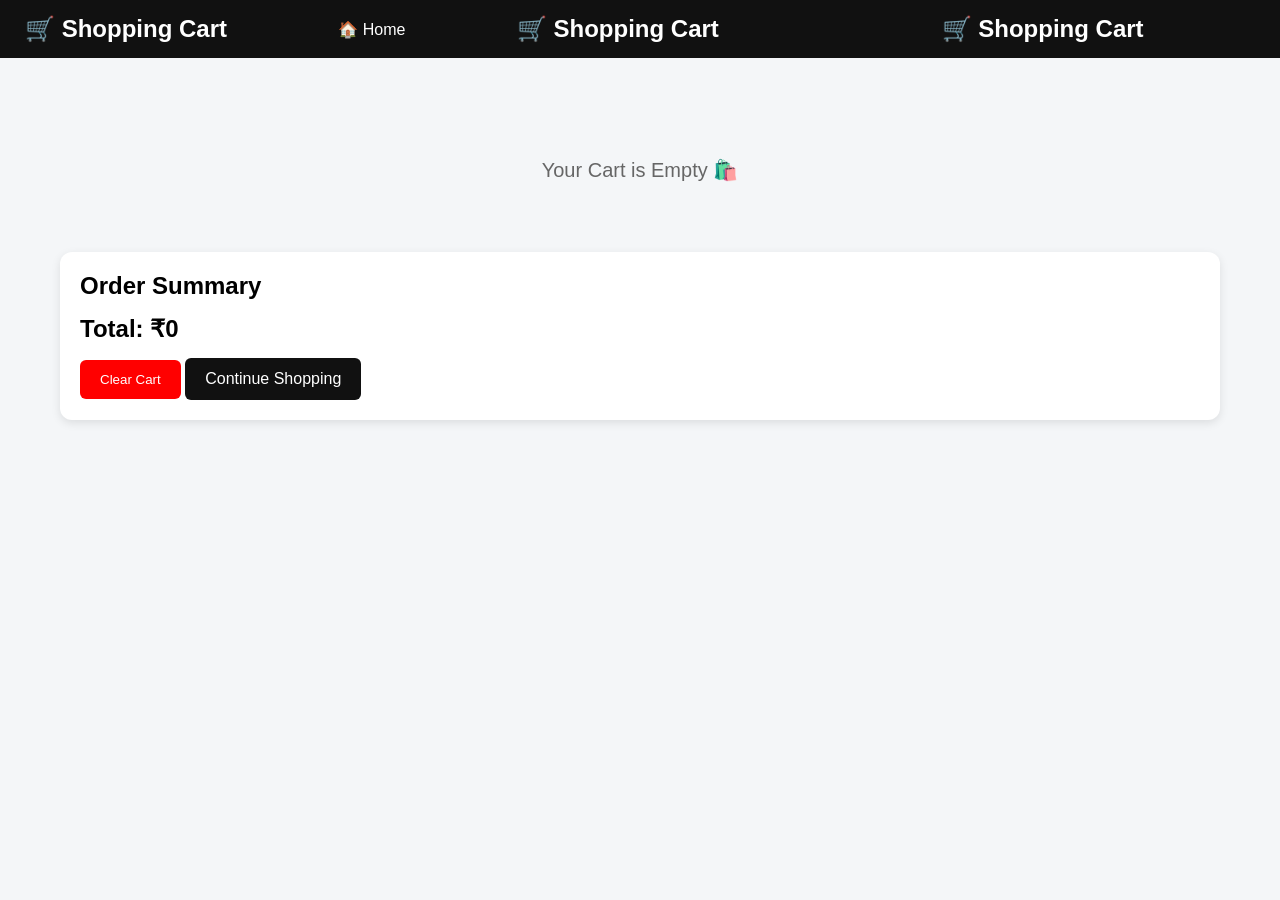
<file: cart.html>
<!DOCTYPE html>
<html lang="en">
<head>
<meta charset="UTF-8">
<meta name="viewport" content="width=device-width, initial-scale=1.0">
<title>Shopping Cart - Shrihya Fashion</title>

<style>
*{
    margin:0;
    padding:0;
    box-sizing:border-box;
    font-family:Arial,sans-serif;
}

body{
    background:#f4f6f8;
}

header{
    background:#111;
    color:white;
    padding:15px 25px;
    display:flex;
    justify-content:space-between;
    align-items:center;
}

header a{
    color:white;
    text-decoration:none;
}

.container{
    max-width:1200px;
    margin:30px auto;
    padding:20px;
}

.cart-item{
    background:white;
    border-radius:12px;
    padding:15px;
    margin-bottom:15px;
    display:flex;
    gap:20px;
    align-items:center;
    box-shadow:0 3px 10px rgba(0,0,0,0.1);
}

.cart-item img{
    width:120px;
    height:120px;
    object-fit:cover;
    border-radius:10px;
}

.item-details{
    flex:1;
}

.item-details h3{
    margin-bottom:10px;
}

.price{
    color:green;
    font-weight:bold;
}

.controls{
    margin-top:10px;
}

.controls button{
    padding:8px 12px;
    border:none;
    cursor:pointer;
    border-radius:5px;
}

.qty-btn{
    background:#111;
    color:white;
}

.remove-btn{
    background:red;
    color:white;
    margin-left:10px;
}

.summary{
    background:white;
    padding:20px;
    border-radius:12px;
    box-shadow:0 3px 10px rgba(0,0,0,0.1);
    margin-top:20px;
}

.total{
    font-size:24px;
    font-weight:bold;
    margin-top:15px;
}

.action-btn{
    margin-top:15px;
    padding:12px 20px;
    border:none;
    cursor:pointer;
    border-radius:6px;
}

.clear-btn{
    background:red;
    color:white;
}

.shop-btn{
    background:#111;
    color:white;
    text-decoration:none;
    display:inline-block;
}

.empty{
    text-align:center;
    padding:50px;
    font-size:20px;
    color:#666;
}
</style>
</head>
<body>

<header>
    <h2>🛒 Shopping Cart</h2>
    <a href="index.html">🏠 Home</a>
    <h2>🛒 Shopping Cart</h2>
    <a href="men.html"></a>
    <h2>🛒 Shopping Cart</h2>
    <a href="women.html"></a>
</header>

<div class="container">

    <div id="cartItems"></div>

    <div class="summary">
        <h2>Order Summary</h2>

        <div class="total">
            Total: ₹<span id="totalAmount">0</span>
        </div>

        <button class="action-btn clear-btn" id="clearCart">
            Clear Cart
        </button>

        <a href="index.html" class="action-btn shop-btn">
            Continue Shopping
        </a>
    </div>

</div>

<script>

let cart = JSON.parse(localStorage.getItem("cart")) || [];

function saveCart(){
    localStorage.setItem("cart",JSON.stringify(cart));
    renderCart();
}

function increaseQty(id){
    const item = cart.find(i => i.id === id);
    if(item){
        item.quantity++;
        saveCart();
    }
}

function decreaseQty(id){
    const item = cart.find(i => i.id === id);

    if(item){
        item.quantity--;

        if(item.quantity <= 0){
            cart = cart.filter(i => i.id !== id);
        }

        saveCart();
    }
}

function removeItem(id){
    cart = cart.filter(i => i.id !== id);
    saveCart();
}

function renderCart(){

    const cartItems = document.getElementById("cartItems");
    const totalAmount = document.getElementById("totalAmount");

    if(cart.length === 0){
        cartItems.innerHTML =
        `<div class="empty">Your Cart is Empty 🛍️</div>`;
        totalAmount.textContent = "0";
        return;
    }

    let total = 0;

    cartItems.innerHTML = cart.map(item => {

        let itemTotal = item.price * item.quantity;
        total += itemTotal;

        return `
        <div class="cart-item">

            <img src="${item.image}" alt="${item.name}">

            <div class="item-details">
                <h3>${item.name}</h3>

                <div class="price">
                    ₹${item.price}
                </div>

                <p>Quantity: ${item.quantity}</p>

                <div class="controls">

                    <button class="qty-btn"
                    onclick="decreaseQty('${item.id}')">
                    -
                    </button>

                    <button class="qty-btn"
                    onclick="increaseQty('${item.id}')">
                    +
                    </button>

                    <button class="remove-btn"
                    onclick="removeItem('${item.id}')">
                    Remove
                    </button>

                </div>

            </div>

        </div>
        `;
    }).join("");

    totalAmount.textContent = total;
}

document.getElementById("clearCart")
.addEventListener("click", () => {

    cart = [];
    saveCart();

});

renderCart();

</script>

</body>
</html>
</file>
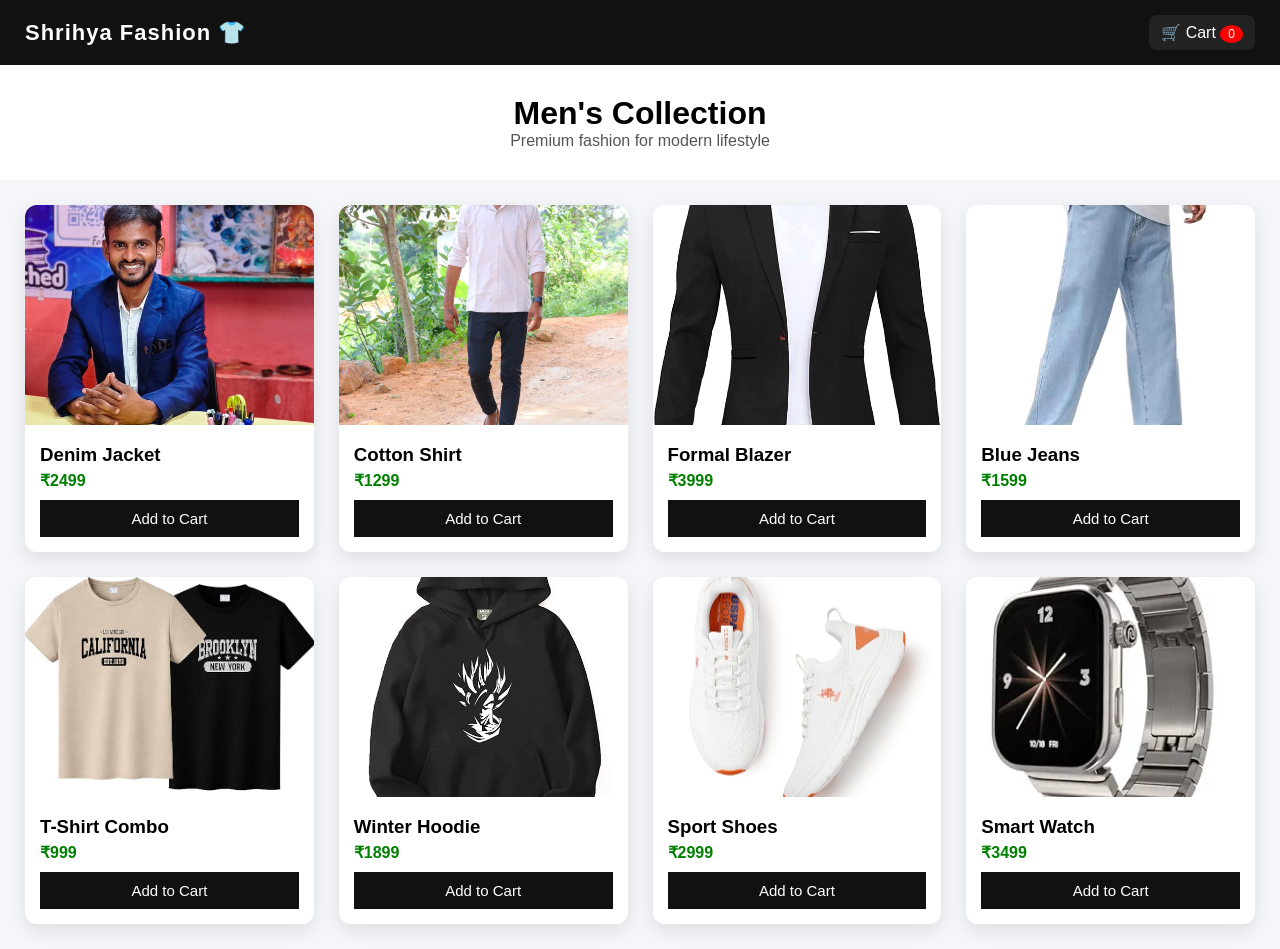
<file: men.html>
<!DOCTYPE html>
<html lang="en">
<head>
<meta charset="UTF-8">
<meta name="viewport" content="width=device-width, initial-scale=1.0">
<title>Shrihya Fashion - Men Collection</title>

<style>

/* RESET */
*{
  margin:0;
  padding:0;
  box-sizing:border-box;
  font-family:Arial, sans-serif;
}

/* BODY */
body{
  background:#f5f6fa;
}

/* NAVBAR */
.navbar{
  background:#111;
  color:#fff;
  display:flex;
  justify-content:space-between;
  align-items:center;
  padding:15px 25px;
  position:sticky;
  top:0;
  z-index:1000;
}

.brand{
  font-size:22px;
  font-weight:bold;
  letter-spacing:1px;
}

.cart-link{
  color:white;
  text-decoration:none;
  font-size:16px;
  background:#222;
  padding:8px 12px;
  border-radius:8px;
  transition:0.3s;
}

.cart-link:hover{
  background:red;
}

/* HERO */
.hero{
  text-align:center;
  padding:30px;
  background:white;
}

.hero h1{
  font-size:32px;
}

.hero p{
  color:#555;
}

/* GRID */
.grid{
  display:grid;
  grid-template-columns:repeat(auto-fit,minmax(240px,1fr));
  gap:25px;
  padding:25px;
}

/* CARD */
.card{
  background:white;
  border-radius:12px;
  overflow:hidden;
  box-shadow:0 6px 18px rgba(0,0,0,0.1);
  transition:0.3s;
}

.card:hover{
  transform:translateY(-6px);
}

.card img{
  width:100%;
  height:220px;
  object-fit:cover;
}

.card-body{
  padding:15px;
}

.card-body h3{
  margin-bottom:5px;
}

.price{
  color:green;
  font-weight:bold;
  margin-bottom:10px;
}

/* BUTTON */
.add-btn{
  width:100%;
  padding:10px;
  border:none;
  background:#111;
  color:white;
  cursor:pointer;
  font-size:15px;
  transition:0.3s;
}

.add-btn:hover{
  background:#e74c3c;
}

/* BADGE */
.badge{
  background:red;
  color:white;
  padding:2px 8px;
  border-radius:50%;
  font-size:12px;
}
</style>

</head>

<body>

<!-- NAVBAR -->
<div class="navbar">
  <div class="brand">Shrihya Fashion 👕</div>

  <a href="cart.html" class="cart-link">
    🛒 Cart <span id="cartCount" class="badge">0</span>
  </a>
</div>

<!-- HERO -->
<div class="hero">
  <h1>Men's Collection</h1>
  <p>Premium fashion for modern lifestyle</p>
</div>

<!-- PRODUCTS GRID -->
<div class="grid">

  <!-- 1 -->
  <div class="card">
    <img src="men1.jpeg">
    <div class="card-body">
      <h3>Denim Jacket</h3>
      <div class="price">₹2499</div>
      <button class="add-btn" data-id="1" data-name="Denim Jacket" data-price="2499" data-image="men1.jpeg">Add to Cart</button>
    </div>
  </div>

  <!-- 2 -->
  <div class="card">
    <img src="men.jpeg">
    <div class="card-body">
      <h3>Cotton Shirt</h3>
      <div class="price">₹1299</div>
      <button class="add-btn" data-id="2" data-name="Cotton Shirt" data-price="1299" data-image="men.jpeg">Add to Cart</button>
    </div>
  </div>

  <!-- 3 -->
  <div class="card">
    <img src="blazer.jpg">
    <div class="card-body">
      <h3>Formal Blazer</h3>
      <div class="price">₹3999</div>
      <button class="add-btn" data-id="3" data-name="Formal Blazer" data-price="3999" data-image="https://source.unsplash.com/500x500/?men,blazer">Add to Cart</button>
    </div>
  </div>

  <!-- 4 -->
  <div class="card">
    <img src="blue jeans.jpg">
    <div class="card-body">
      <h3>Blue Jeans</h3>
      <div class="price">₹1599</div>
      <button class="add-btn" data-id="4" data-name="Blue Jeans" data-price="1599" data-image="https://source.unsplash.com/500x500/?men,jeans">Add to Cart</button>
    </div>
  </div>

  <!-- 5 -->
  <div class="card">
    <img src="combo.jpg">
    <div class="card-body">
      <h3>T-Shirt Combo</h3>
      <div class="price">₹999</div>
      <button class="add-btn" data-id="5" data-name="T-Shirt Combo" data-price="999" data-image="https://source.unsplash.com/500x500/?tshirt,men">Add to Cart</button>
    </div>
  </div>

  <!-- 6 -->
  <div class="card">
    <img src="hoodie.jpg">
    <div class="card-body">
      <h3>Winter Hoodie</h3>
      <div class="price">₹1899</div>
      <button class="add-btn" data-id="6" data-name="Winter Hoodie" data-price="1899" data-image="https://source.unsplash.com/500x500/?hoodie,men">Add to Cart</button>
    </div>
  </div>

  <!-- 7 -->
  <div class="card">
    <img src="shoe.jpg">
    <div class="card-body">
      <h3>Sport Shoes</h3>
      <div class="price">₹2999</div>
      <button class="add-btn" data-id="1" data-name="Denim Jacket" data-price="2499" data-image="men1.jpeg">Add to Cart</button>

    </div>
  </div>

  <!-- 8 -->
  <div class="card">
    <img src="smartwatch.webp">
    <div class="card-body">
      <h3>Smart Watch</h3>
      <div class="price">₹3499</div>
      <button class="add-btn" data-id="8" data-name="Smart Watch" data-price="3499" data-image="https://source.unsplash.com/500x500/?watch,men">Add to Cart</button>
    </div>
  </div>

</div>

<!-- SCRIPT -->
<script>

let cart = JSON.parse(localStorage.getItem("cart")) || [];

/* UPDATE CART COUNT */
function updateCartCount(){
  document.getElementById("cartCount").textContent =
  cart.reduce((sum,item)=>sum+item.quantity,0);
}

/* ADD TO CART */
document.querySelectorAll(".add-btn").forEach(btn=>{
  btn.addEventListener("click",()=>{

    const product = {
      id: btn.dataset.id,
      name: btn.dataset.name,
      price: Number(btn.dataset.price),
      image: btn.dataset.image,
      quantity: 1
    };

    let existing = cart.find(i=>i.id===product.id);

    if(existing){
      existing.quantity++;
    }else{
      cart.push(product);
    }

    localStorage.setItem("cart",JSON.stringify(cart));
    updateCartCount();

    alert("Added to cart ✅");
  });
});

updateCartCount();

</script>

</body>
</html>
</file>
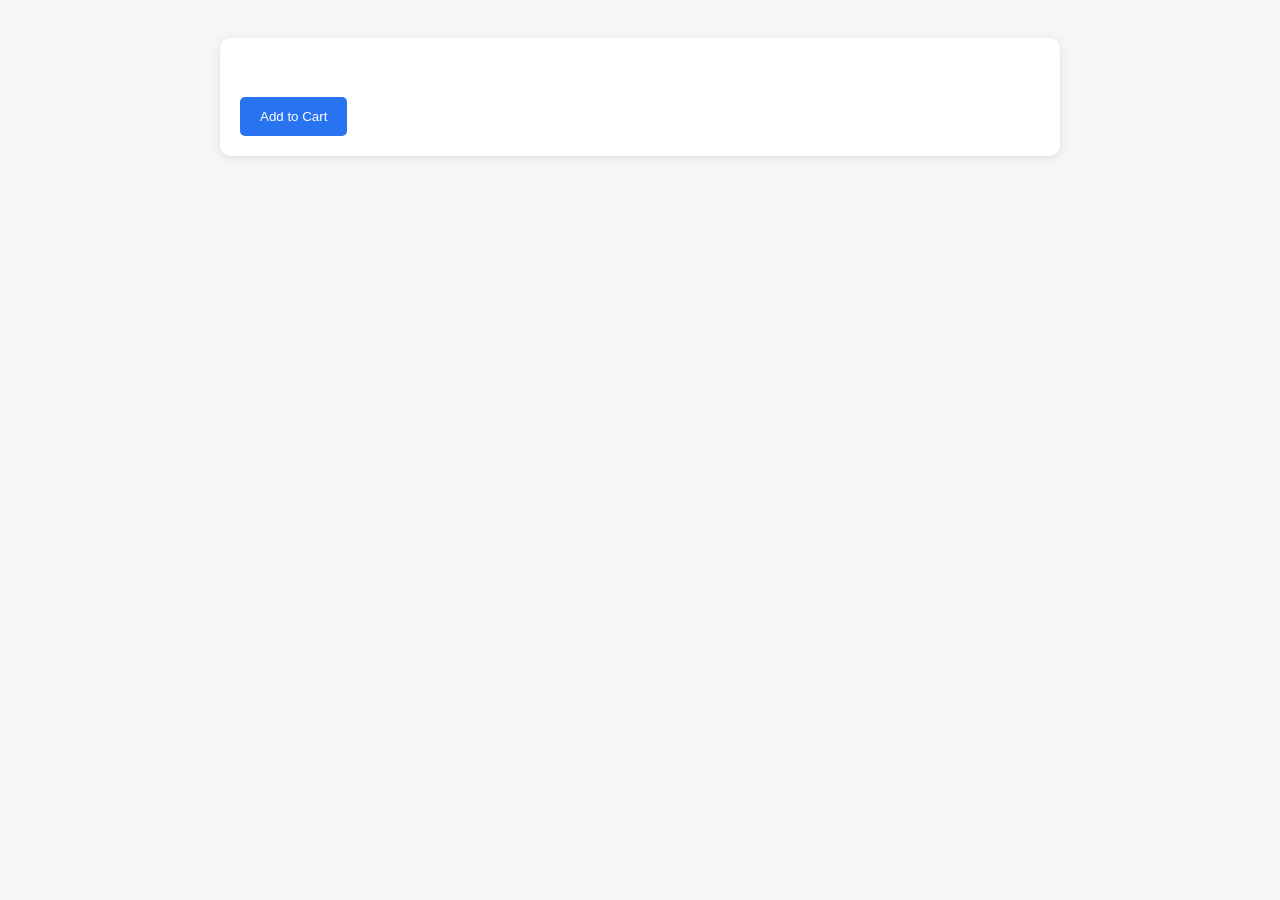
<file: product.html>
<!DOCTYPE html>
<html lang="en">
<head>
<meta charset="UTF-8">
<meta name="viewport" content="width=device-width, initial-scale=1.0">
<title>Product Details</title>

<style>
body{
font-family:Arial,sans-serif;
background:#f5f6f8;
padding:30px;
}
.product{
max-width:800px;
margin:auto;
background:white;
padding:20px;
border-radius:10px;
box-shadow:0 2px 10px rgba(0,0,0,.1);
}
img{
width:100%;
max-height:400px;
object-fit:cover;
border-radius:10px;
}
.price{
color:green;
font-size:24px;
font-weight:bold;
margin:10px 0;
}
button{
padding:12px 20px;
background:#2874f0;
color:white;
border:none;
cursor:pointer;
border-radius:5px;
}
</style>
</head>
<body>

<div class="product">
<img id="pimg">
<h1 id="pname"></h1>
<p class="price" id="pprice"></p>
<p id="pdesc"></p>
<button>Add to Cart</button>
</div>

<script>

const products=[
{
id:1,
name:"Summer Dress",
price:"₹1799",
img:"summer.jpg",
desc:"Beautiful summer dress for women."
},
{
id:2,
name:"Denim Jacket",
price:"₹2499",
img:"denim.jpg",
desc:"Premium denim jacket."
},
{
id:3,
name:"Sports Shoes",
price:"₹2999",
img:"https://images.unsplash.com/photo-1542291026-7eec264c27ff?w=500",
desc:"Comfortable sports shoes."
},
{
id:4,
name:"Designer Bag",
price:"₹3299",
img:"https://images.unsplash.com/photo-1584917865442-de89df76afd3?w=500",
desc:"Luxury designer handbag."
}
];

const id=new URLSearchParams(location.search).get("id");
const product=products.find(p=>p.id==id);

document.getElementById("pimg").src=product.img;
document.getElementById("pname").textContent=product.name;
document.getElementById("pprice").textContent=product.price;
document.getElementById("pdesc").textContent=product.desc;

</script>

</body>
</html>
</file>
